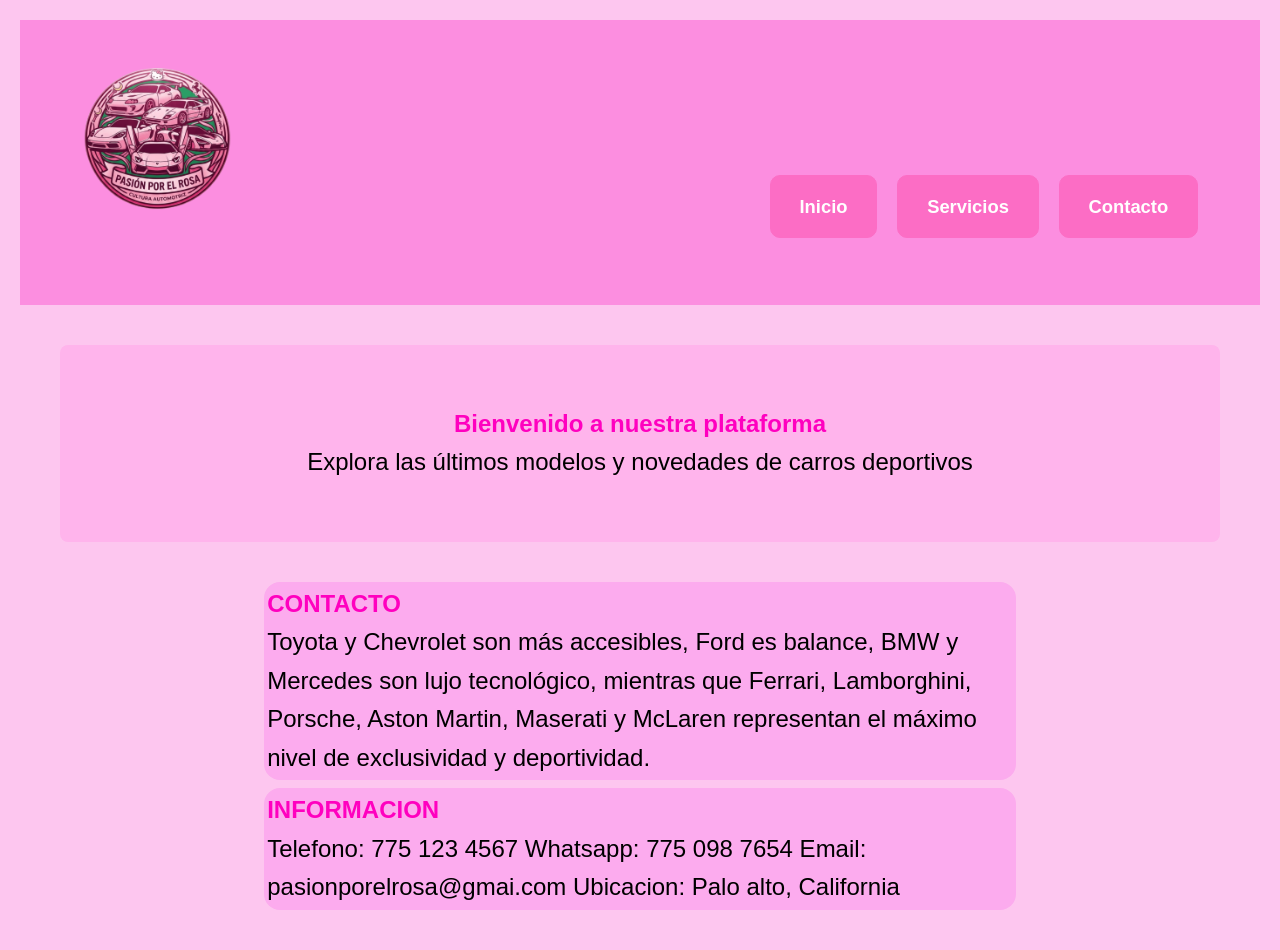
<file: contacto.html>
<!DOCTYPE html>
<html lang="es">
<head>
  <meta charset="UTF-8" />
  <meta name="viewport" content="width=device-width, initial-scale=1.0"/>
  <title>Formulario de Contacto</title>
  <link rel="stylesheet" href="style.css">
</head>
<body>

<header class="main-header">
    <a href="index.html">
      <img src="LOGO.png" alt=logo width="150" height="200" alt="logotipo" class="logo">
    </a>
  <nav class="nav-menu">
    <ul>
      <a href="inicio.html"><li>Inicio</li></a>
      <a href="servicios.html"><li>Servicios</li></a>
      <a href="contacto.html"><li>Contacto</li></a>
    </ul>
  </nav>
</header>

<body>
   <main class="content-container">
  <!-- Sección de Bienvenida (Hero) -->
  <section class="hero">
    <h1>Bienvenido a nuestra plataforma</h1>
    <p>Explora las últimos modelos y novedades de carros deportivos</p>
  </section>
</main>
<html lang="en">

<body>
    <div class="container">

        <section>

            <H2>CONTACTO</H2>

            <p>Toyota y Chevrolet son más accesibles, 
              Ford es balance, BMW y Mercedes son lujo tecnológico,
             mientras que Ferrari, Lamborghini, Porsche, Aston Martin, 
             Maserati y McLaren representan el máximo nivel de 
             exclusividad y deportividad.
            </p>
        </section>

        <section>

            <H2>INFORMACION</H2>

            <p>Telefono: 775 123 4567
              Whatsapp: 775 098 7654
              Email: pasionporelrosa@gmai.com
              Ubicacion: Palo alto, California
            </p>
        </section>
</body>
</html>
</file>
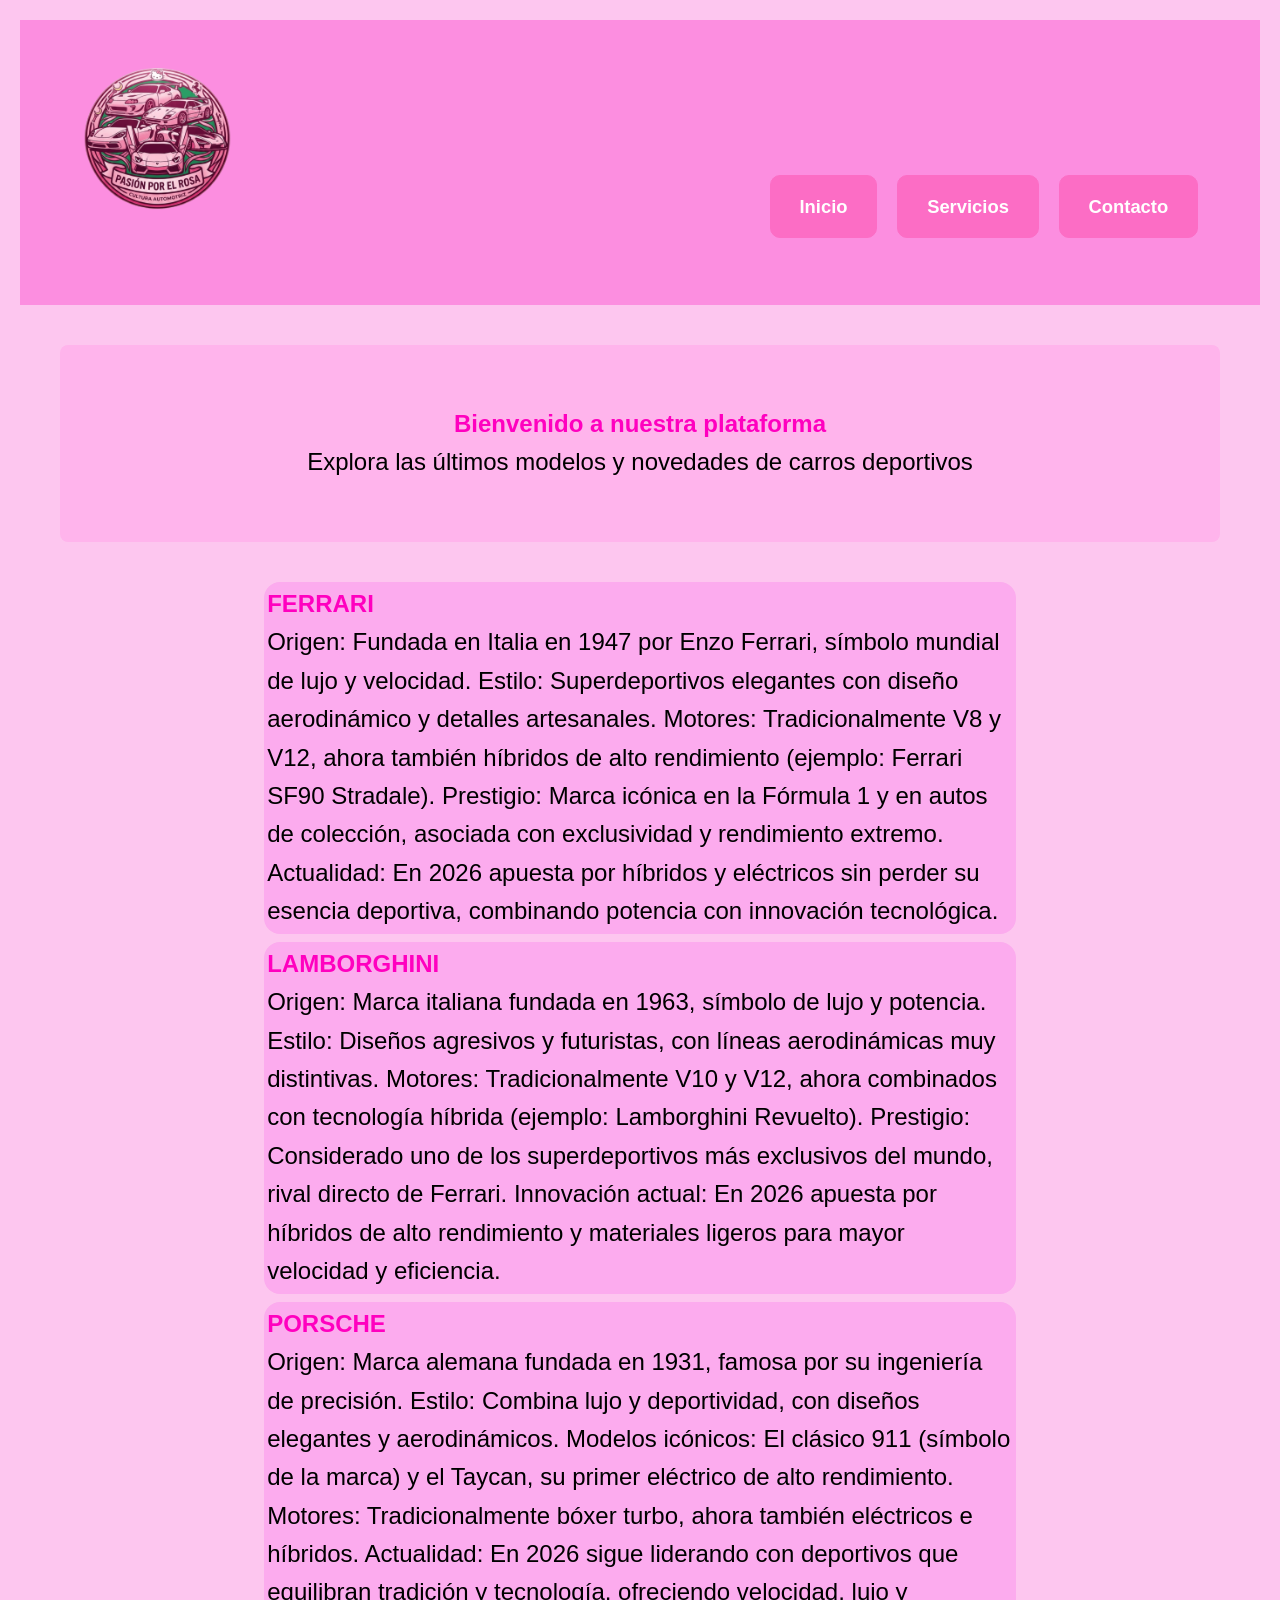
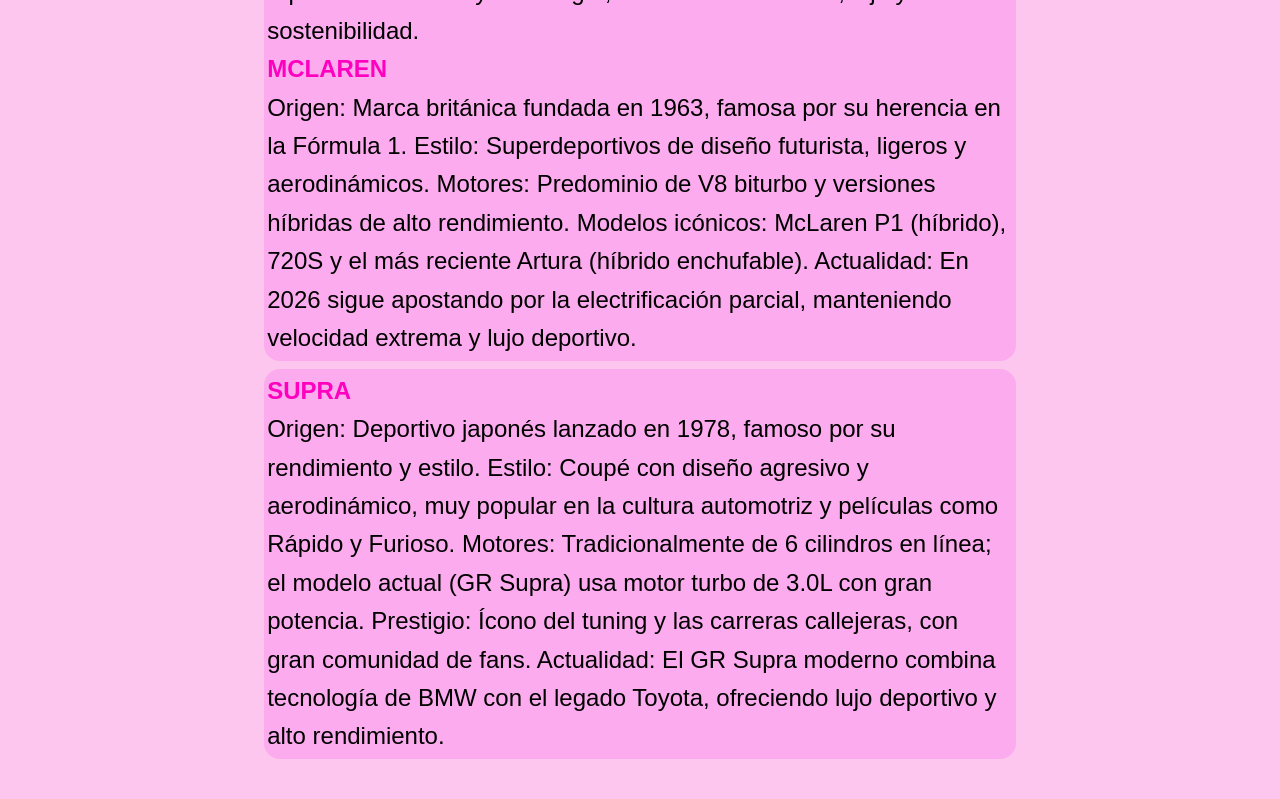
<file: inicio.html>
<!DOCTYPE html>
<html lang="en">
<head>
    <meta charset="UTF-8">
    <meta name="viewport" content="width=device-width, initial-scale=1.0">
    <title>diseño wed</title>
    <link rel="stylesheet" href="style.css">
</head>

 <header class="main-header">
    <a href="index.html">
      <img src="LOGO.png" alt=logo width="150" height="200" alt="logotipo" class="logo">
    </a>
  <nav class="nav-menu">
    <ul>
      <a href="inicio.html"><li>Inicio</li></a>
      <a href="servicios.html"><li>Servicios</li></a>
      <a href="contacto.html"><li>Contacto</li></a>
    </ul>
  </nav>
</header>

<body>
   <main class="content-container">
  <!-- Sección de Bienvenida (Hero) -->
  <section class="hero">
    <h1>Bienvenido a nuestra plataforma</h1>
    <p>Explora las últimos modelos y novedades de carros deportivos</p>
  </section>
</main>
<html lang="en">

<body>
    <div class="container">

        <section>

            <H2>FERRARI</H2>

            <p>Origen: Fundada en Italia en 1947 por Enzo Ferrari, 
             símbolo mundial de lujo y velocidad. Estilo: Superdeportivos 
             elegantes con diseño aerodinámico y detalles artesanales. Motores: 
             Tradicionalmente V8 y V12, ahora también híbridos de alto 
             rendimiento (ejemplo: Ferrari SF90 Stradale). Prestigio: 
             Marca icónica en la Fórmula 1 y en autos de colección, 
             asociada con exclusividad y rendimiento extremo. Actualidad: En 2026 
             apuesta por híbridos y eléctricos sin perder su esencia deportiva, 
             combinando potencia con innovación tecnológica.
            </p>
        </section>

        <section>

            <H2>LAMBORGHINI</H2>

            <p>Origen: Marca italiana fundada en 1963, símbolo de 
             lujo y potencia. Estilo: Diseños agresivos y futuristas, 
             con líneas aerodinámicas muy distintivas. Motores: Tradicionalmente
             V10 y V12, ahora combinados con tecnología híbrida 
             (ejemplo: Lamborghini Revuelto). Prestigio: Considerado 
             uno de los superdeportivos más exclusivos del mundo, 
             rival directo de Ferrari. Innovación actual: En 2026 
             apuesta por híbridos de alto rendimiento y materiales 
             ligeros para mayor velocidad y eficiencia.
            </p>
        </section>

        <section>

            <H2>PORSCHE</H2>

            <p>Origen: Marca alemana fundada en 1931, famosa por su 
                ingeniería de precisión. Estilo: Combina lujo y 
                deportividad, con diseños elegantes y aerodinámicos. Modelos 
                icónicos: El clásico 911 (símbolo de la marca) y el Taycan, 
                su primer eléctrico de alto rendimiento. Motores: Tradicionalmente 
                bóxer turbo, ahora también eléctricos e híbridos. Actualidad: En 
                2026 sigue liderando con deportivos que equilibran tradición y 
                tecnología, ofreciendo velocidad, lujo y sostenibilidad.
            </p>
      

            <H2>MCLAREN</H2>

            <p>Origen: Marca británica fundada en 1963, 
                famosa por su herencia en la Fórmula 1. Estilo: Superdeportivos 
                de diseño futurista, ligeros y aerodinámicos. Motores: Predominio 
                de V8 biturbo y versiones híbridas de alto rendimiento. Modelos 
                icónicos: McLaren P1 (híbrido), 720S y el más reciente Artura 
                (híbrido enchufable). Actualidad: En 2026 sigue apostando por la 
                electrificación parcial, manteniendo velocidad extrema y lujo 
                deportivo.
</p>
        </section>

        <section>

            <H2>SUPRA</H2>

            <p>Origen: Deportivo japonés lanzado en 1978, famoso por su rendimiento 
                y estilo. Estilo: Coupé con diseño agresivo y aerodinámico, muy 
                popular en la cultura automotriz y películas como Rápido y Furioso.
                Motores: Tradicionalmente de 6 cilindros en línea; el modelo actual 
                (GR Supra) usa motor turbo de 3.0L con gran potencia. Prestigio: 
                Ícono del tuning y las carreras callejeras, con gran comunidad de 
                fans. Actualidad: El GR Supra moderno combina tecnología de BMW 
                con el legado Toyota, ofreciendo lujo deportivo y alto 
                rendimiento.</p>
        </section>
     
</body>
</html>
 </div>
</file>
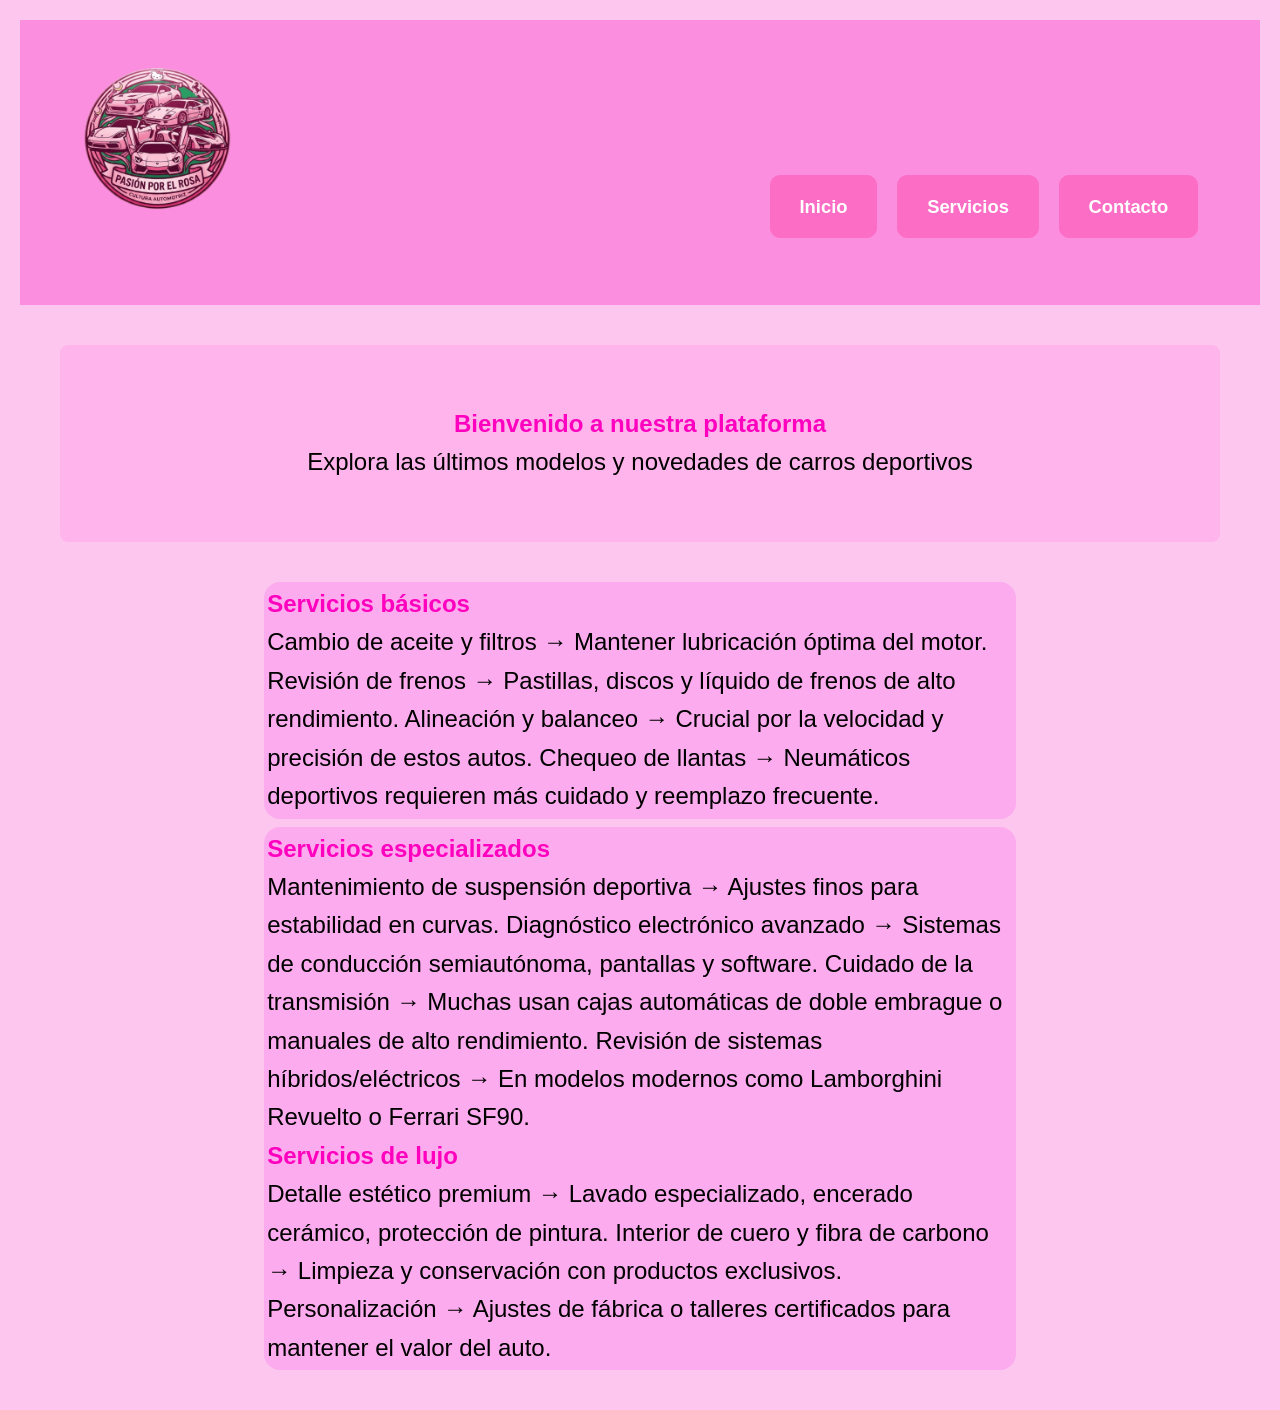
<file: servicios.html>
<!DOCTYPE html>
<html lang="en">
<head>
    <meta charset="UTF-8">
    <meta name="viewport" content="width=device-width, initial-scale=1.0">
    <title>diseño wed</title>
    <link rel="stylesheet" href="style.css">
</head>

 <header class="main-header">
    <a href="index.html">
      <img src="LOGO.png" alt=logo width="150" height="200" alt="logotipo" class="logo">
    </a>
  <nav class="nav-menu">
    <ul>
      <a href="inicio.html"><li>Inicio</li></a>
      <a href="servicios.html"><li>Servicios</li></a>
      <a href="contacto.html"><li>Contacto</li></a>
    </ul>
  </nav>
</header>

<body>
   <main class="content-container">
  <!-- Sección de Bienvenida (Hero) -->
  <section class="hero">
    <h1>Bienvenido a nuestra plataforma</h1>
    <p>Explora las últimos modelos y novedades de carros deportivos</p>
  </section>
</main>
<html lang="en">

<body>
    <div class="container">

        <section>

            <H2>Servicios básicos</H2>

            <p>Cambio de aceite y filtros → Mantener lubricación óptima 
                del motor. Revisión de frenos → Pastillas, discos y 
                líquido de frenos de alto rendimiento. Alineación y 
                balanceo → Crucial por la velocidad y precisión de estos
                autos. Chequeo de llantas → Neumáticos deportivos requieren 
                más cuidado y reemplazo frecuente.
            </p>
        </section>

        <section>

            <H2>Servicios especializados</H2>

            <p>Mantenimiento de suspensión deportiva → Ajustes finos 
                para estabilidad en curvas. Diagnóstico electrónico 
                avanzado → Sistemas de conducción semiautónoma, 
                pantallas y software. Cuidado de la transmisión → Muchas 
                usan cajas automáticas de doble embrague o manuales de alto 
                rendimiento. Revisión de sistemas híbridos/eléctricos → En modelos 
                modernos como Lamborghini Revuelto o Ferrari SF90.
            </p>
      

            <H2>Servicios de lujo</H2>

            <p>Detalle estético premium → Lavado especializado, 
                encerado cerámico, protección de pintura. Interior 
                de cuero y fibra de carbono → Limpieza y conservación 
                con productos exclusivos. Personalización → Ajustes de 
                fábrica o talleres certificados para mantener el valor 
                del auto.
            </p>
        </section>

</body>
</html>
 </div>
</file>
<file: style.css>
.main-header {
  display: flex;
  justify-content: space-between;
  align-items: center;
  padding: 20px 5%;
  background-color: #fc8ee0;
  color: rgb(255, 255, 255);
}

body{
    font-family: 'Segoe UI', Tahoma, Geneva, Verdana, sans-serif;
    line-height: 1.6;
    color: #fa05bd;
    background-color: #fdc6ef;
    margin: 20px;
}

.logo a {
  font-size: 1.5rem;
  font-weight: bold;
  text-decoration: none;
  color: white;
}

.nav-menu ul {
  list-style: none;
  display: flex;
  gap: 20px;
}

.nav-menu a {
  text-decoration: none;
  color: rgb(255, 255, 255);
  transition: color 0.3s;
}

.nav-menu a:hover {
  color: #13070d;
}
main {
  max-width: 1200px; /* Centra el contenido en pantallas grandes */
  margin: 40px auto;  /* Da espacio respecto al header */
  padding: 0 20px;
  line-height: 1.6;  /* Mejora la lectura del texto */
}

.hero {
  text-align: center;
  padding: 60px 20px;
  background-color: #110d0d;
  border-radius: 8px;
  margin-bottom: 30px;
}

.articles {
  display: grid;
  grid-template-columns: repeat(auto-fit, minmax(300px, 1fr));
  gap: 20px;
}

.main-footer {
  text-align: center;
  padding: 20px;
  margin-top: 50px;
  border-top: 1px solid #0f0d0f;
  color: #0e0a0d;
}
.image-gallery {
  display: grid;
  /* Crea 3 columnas iguales, pero en móvil se pone 1 sola */
  grid-template-columns: repeat(auto-fit, minmax(300px, 1fr)); 
  gap: 20px; /* Espacio entre las fotos */
  margin-top: 30px;
}

.gallery-item {
  position: relative;
  overflow: hidden;
  border-radius: 12px;
  box-shadow: 0 4px 8px #110e10(0,0,0,0.1);
  background: #fafafa;
  transition: transform 0.3s ease;
}

.gallery-item:hover {
  transform: translateY(-5px); /* Efecto de levante al pasar el mouse */
}

.gallery-item img {
  width: 100%;
  height: 250px;
  object-fit: cover; /* Evita que la imagen se deforme */
  display: block;
}

.image-info {
  padding: 15px;
}

.image-info h3 {
  margin: 0 0 10px;
  font-size: 1.1rem;
  color: #130a11;
}

.image-info p {
  margin: 0;
  font-size: 0.9rem;
  color: #050405;
}

.nav-menu ul {
  list-style: none;
  display: flex;
  gap: 20px;
}

.nav-menu a {
  text-decoration: none;
  color: rgb(255, 255, 255);
  transition: color 0.3s;
}

.nav-menu a:hover {
  color: #000000;
}
main {
  max-width: 1200px; 
  margin: 40px auto; 
  padding: 0 20px;
  line-height: 1.6;  
}

.hero {
  text-align: center;
  padding: 60px 20px;
  background-color: #ffb4ec;
  border-radius: 8px;
  margin-bottom: 30px;
}

.articles {
  display: grid;
  grid-template-columns: repeat(auto-fit, minmax(300px, 3fr));
  gap: 20px;
  

}

.main-footer {
  text-align: center;
  padding: 20px;
  margin-top: 50px;
  border-top: 1px solid #ddd;
  color: #fc8ee0;
}
.image-gallery {
  display: grid;
  

  gap: 30px; 
  margin-top: 30px;
}

.gallery-item {
  position: relative;
  overflow: hidden;
  border-radius: 12px;
  box-shadow: 0 4px 8px #fc8ee0(0,0,0,0.1);
  background: #fff;
  transition: transform 0.3s ease;
}

.gallery-item:hover {
  transform: translateY(-5px); /* Efecto de levante al pasar el mouse */
}

.gallery-item img {
  width: 50%;
  height: 200px;
  object-fit: cover; /* Evita que la imagen se deforme */
  display: block;
}

.image-info {
  padding: 15px;
}

.image-info h3 {
  margin: 0 0 10px;
  font-size: 1.1rem;
  color: #f805bb;
}

.image-info p {
  margin: 0;
  font-size: 0.9rem;
  color: #000000;
}
/* CARRUSEL */
.carrusel-horizontal {
    width: 100%;
    overflow: hidden;
    background: #fc8ee0;
    padding: 20px 0;
}

.track {
    display: flex;
    width: max-content;
    animation: mover 20s linear infinite;
}

.track img {
    width: 200px;
    height: 150px;
    margin: 0 10px;
    border-radius: 10px;
    object-fit: cover;
}

/* Animación */
@keyframes mover {
    0% {
        transform: translateX(0);
    }
    100% {
        transform: translateX(-50%);
    }
}












*{
    margin: 0;
    padding: 0;
    box-sizing: border-box;
}
body{
    font-family: 'Segoe UI', Tahoma, Geneva, Verdana, sans-serif;
    line-height: 1.6;
    color: #ff00bf;
    background-color: #fdc6ef;
}
header {
    background: linear-gradient(135deg, #fc8ee0 100% ,#f4ff57 0%);
    color: #000000;
    text-align: center;
    padding: 8rem 2rem;
    box-shadow: none;
}
header h1{
    font-size: 6.2rem;
    margin-bottom: 0.6rem;
    font-weight: 1400;
    letter-spacing: -0.5px;
}

header a{
    font-size: 100px;
}
header p{
    font-size: 5.35rem;
    opacity: 0.92;
    font-weight: 300;
}
.container{
    max-width: 800px;
    margin: 2.5rem auto;
    padding: 0 1.5rem;
}
section{
    background-color:#b06dfc(255, 0, 0);
    border-radius: 1rem;
    padding: 0.2rem;
    margin-bottom: 0.5rem;
}

section {
    background-color: rgb(252, 171, 238); /* El color rosa de tu imagen */
    box-shadow: none;                     /* Sin sombras */
    border: none;                         /* Sin bordes con relieve */
}

ul{
    list-style: none;
    display: flex;
    flex-wrap: wrap;
    gap: 5.5rem;
    justify-content: center;
    margin-top: 5.5rem;
}
ul li{
    background-color: #fc6dc5;
    padding: 1rem 1.8rem;
    border-radius: 10px;
    font-size: 1.15rem;
    font-weight: 600;
    transition: all 0.3s ease;
    border: 1px solid #fc6dc5;
}
ul a{
    text-decoration: none;
    color: #a72828;
    display: block;
}
ul li:hover{
    background: #f1f0f1;
    color: rgb(0, 0, 0);
}
section p{
    font-size: 1.5rem;
    color: #000000;
}       
footer{
    text-align: center;
    padding: 2rem;
    margin-top: 2rem ;
    background-color: #ff79e9;
    color: rgb(170, 32, 32);
    font-family: 'franklin gothic medium', 'arial narrow', 'Franklin Gothic Medium', 'Arial Narrow', Arial, sans-serif;
}
footer a{
    font-family: "betania patmos gdl", cursive;
    font-weight: 400;
    font-style: normal;
}
</file>
